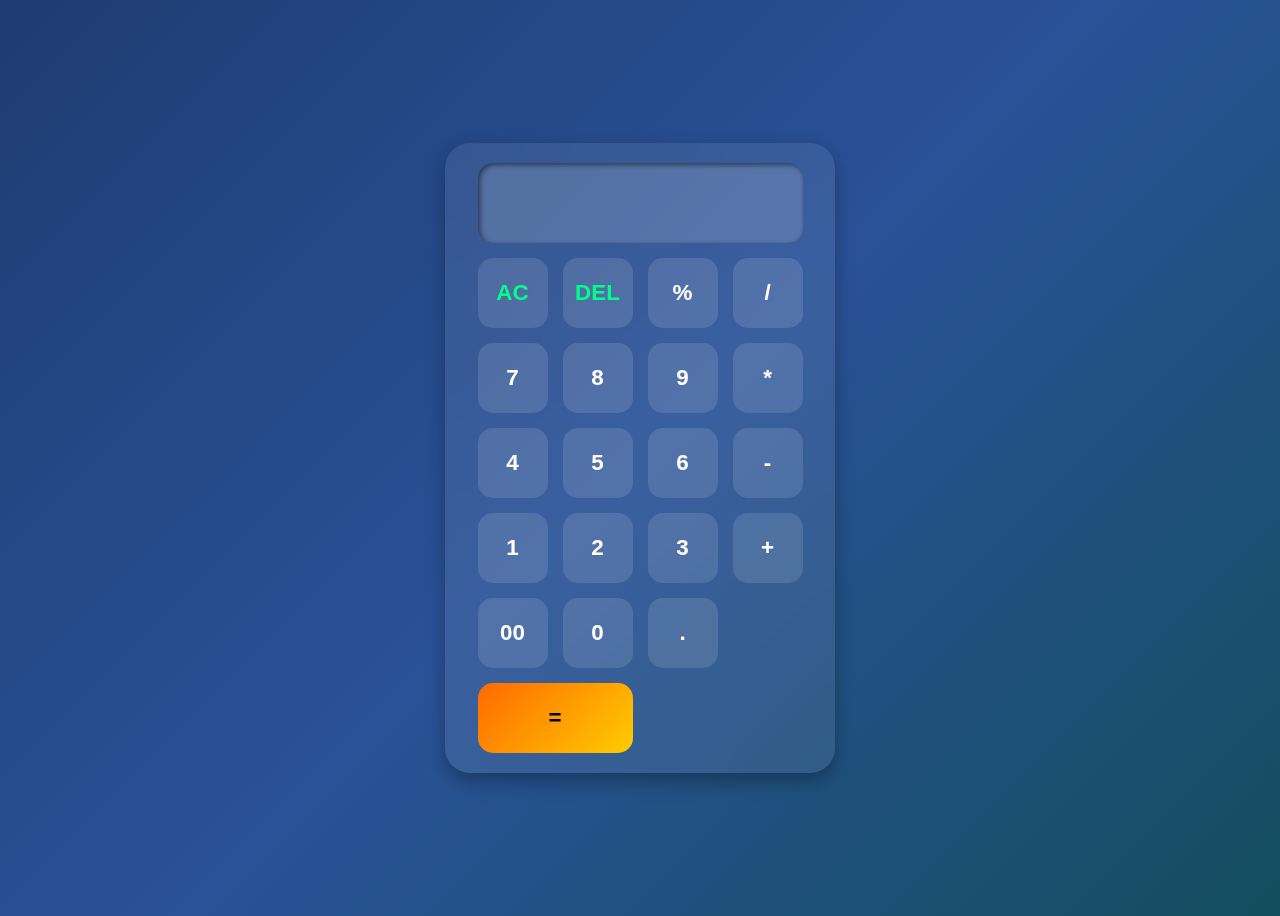
<file: index.html>
<!DOCTYPE html>
<html lang="en">
<head>
    <meta charset="UTF-8">
    <title>Calculator</title>
    <link rel="stylesheet" href="style.css">
</head>
<body>
<div class="calculator">
    <input type="text" id="display" readonly>

    <button class="ac">AC</button>
    <button class="del">DEL</button>
    <button>%</button>
    <button>/</button>

    <button>7</button>
    <button>8</button>
    <button>9</button>
    <button>*</button>

    <button>4</button>
    <button>5</button>
    <button>6</button>
    <button>-</button>

    <button>1</button>
    <button>2</button>
    <button>3</button>
    <button>+</button>

    <button>00</button>
    <button>0</button>
    <button>.</button>
    <button class="equal">=</button>
</div>

<script src="script.js"></script>
</body>
</html>
</file>
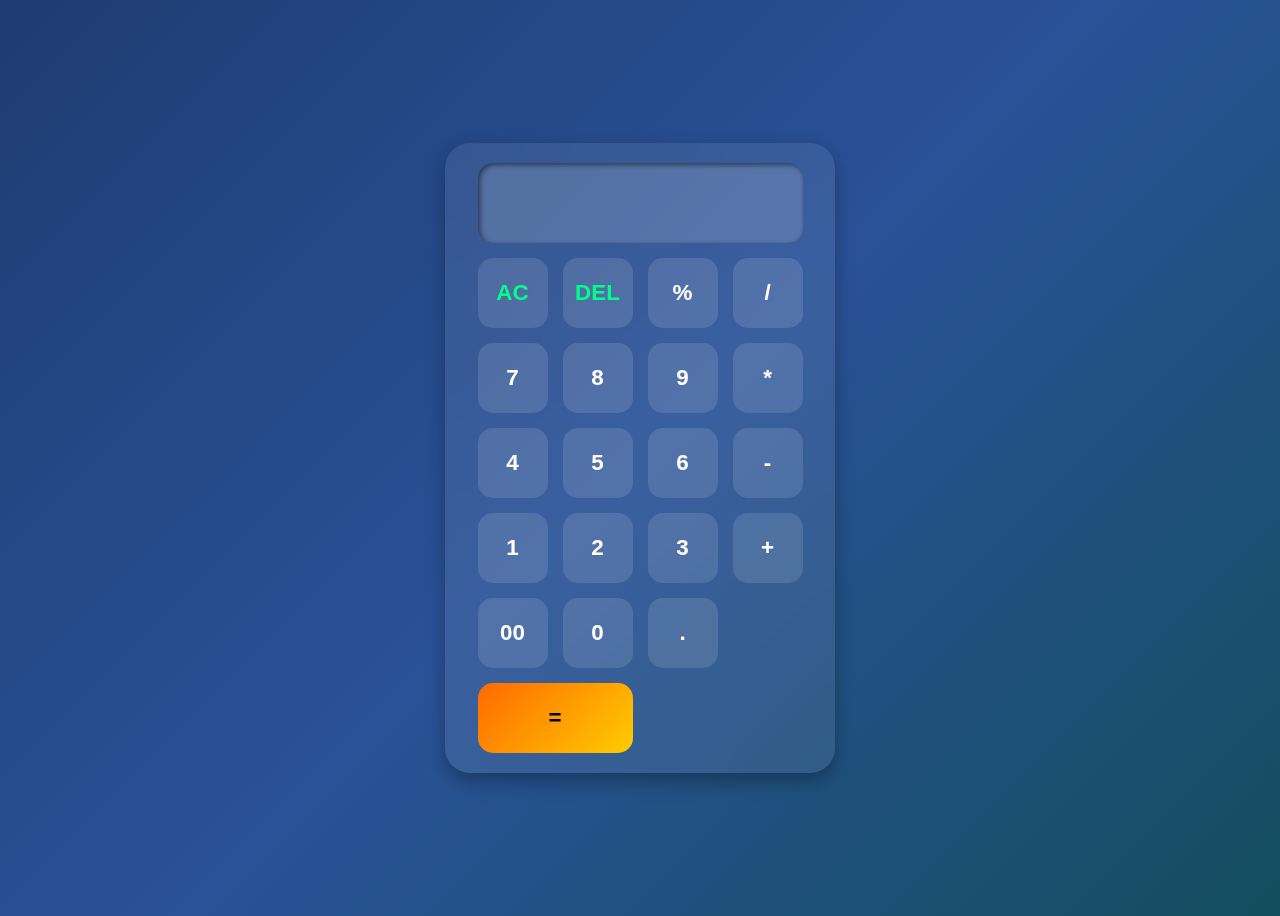
<file: calculator.html>
<!DOCTYPE html>
<html lang="en">
<head>
    <meta charset="UTF-8">
    <title>Calculator</title>
    <link rel="stylesheet" href="calculator.css">
</head>
<body>
<div class="calculator">
    <input type="text" id="display" readonly>

    <button class="ac">AC</button>
    <button class="del">DEL</button>
    <button>%</button>
    <button>/</button>

    <button>7</button>
    <button>8</button>
    <button>9</button>
    <button>*</button>

    <button>4</button>
    <button>5</button>
    <button>6</button>
    <button>-</button>

    <button>1</button>
    <button>2</button>
    <button>3</button>
    <button>+</button>

    <button>00</button>
    <button>0</button>
    <button>.</button>
    <button class="equal">=</button>
</div>

<script src="calculator.js"></script>
</body>
</html>
</file>
<file: style.css>
/* 🌌 Existing Weather App Styles */
body {
    padding: 0;
    margin-down: 0;
    background: #222;

    background: linear-gradient(135deg, #1e3c72, #2a5298, #134e5e);
    overflow: hidden;
    display: flex;
    height: 100vh;
    justify-content: center;
    align-items: center;
}

.card {
    width: 90%;
    max-width: 450px;
    background: linear-gradient(135deg,#00feba,#5b548a);
    text-align: center;
    margin: auto;
    padding: 20px 15px;
    border-radius: 30px;
    box-shadow: 2px 2px 4px slateblue;
}

#btn {
    color: white;
    margin: 20px;
}

.search {
    width: 100%;
    display: flex;
    align-items: center;
    justify-content: space-between;
}

.search input {
    border-radius: 20px;
    margin: 20px;
    outline: 0;
    flex-wrap: nowrap;
    align-items: center;
    justify-content: center;
    height: 20px;
    color: #555;
    border: 1px solid black;
    flex: 1;
    margin-right: 16px;
    font-size: 20px;
    padding: 10px 25px;
}

div h1 {
    color: white;
}
div h2 {
    color: white;
    font-weight: bold;
}
.weather {
    width: 100px;
    margin-top: 120px;
    display: inline;
    justify-content: center;
    text-align: center;
}
.weather h1 {
    font-size: 60px;
    font-weight: 400;
}
.weather h2 {
    font-size: 35px;
    font-weight: 400;
}
.detail {
    display: flex;
    align-items: center;
    justify-content: space-between;
    padding: 0 20px;
    margin-top: 50px;
}
.col {
    display: flex;
    align-items: center;
    text-align: left;
}
.col img {
    width: 40px;
    margin-right: 10px;
}
.col2 {
    text-decoration: ghostwhite;
}
div p {
    color: white;
}
.humidity, .wind {
    font-size: 28px;
    margin-top: -6px;
}

/* 🔢 Calculator Styles */
.calculator {
    width: 350px;
    margin: 50px auto;
    padding: 20px;
    border-radius: 25px;
    background: rgba(255, 255, 255, 0.08);
    backdrop-filter: blur(15px);
    box-shadow: 0 8px 20px rgba(0,0,0,0.3);
    display: grid;
    grid-template-columns: repeat(4, 70px);
    gap: 15px;
    justify-content: center;
}

#display {
    grid-column: span 4;
    height: 60px;
    border-radius: 15px;
    font-size: 2rem;
    padding: 10px;
    text-align: right;
    background: rgba(255, 255, 255, 0.15);
    color: white;
    border: none;
    outline: none;
    box-shadow: inset 2px 2px 5px rgba(0,0,0,0.5);
}

button {
    height: 70px;
    border-radius: 15px;
    font-size: 1.4rem;
    font-weight: bold;
    color: white;
    background: rgba(255, 255, 255, 0.12);
    border: none;
    cursor: pointer;
    transition: all 0.2s ease-in-out;
}

button:hover {
    background: rgba(255, 255, 255, 0.3);
    transform: scale(1.05);
}

button:active {
    transform: scale(0.95);
}

/* Special buttons */
button:nth-child(2), button:nth-child(3) { /* AC, DEL */
    color: #00ff88;
}
button:nth-last-child(1) { /* = button */
    background: linear-gradient(135deg, #ff6a00, #ffcc00);
    color: black;
    grid-column: span 2; /* make = button larger */
}
</file>
<file: calculator.css>
/* 🌌 Existing Weather App Styles */
body {
    padding: 0;
    margin-down: 0;
    background: #222;

    background: linear-gradient(135deg, #1e3c72, #2a5298, #134e5e);
    overflow: hidden;
    display: flex;
    height: 100vh;
    justify-content: center;
    align-items: center;
}

.card {
    width: 90%;
    max-width: 450px;
    background: linear-gradient(135deg,#00feba,#5b548a);
    text-align: center;
    margin: auto;
    padding: 20px 15px;
    border-radius: 30px;
    box-shadow: 2px 2px 4px slateblue;
}

#btn {
    color: white;
    margin: 20px;
}

.search {
    width: 100%;
    display: flex;
    align-items: center;
    justify-content: space-between;
}

.search input {
    border-radius: 20px;
    margin: 20px;
    outline: 0;
    flex-wrap: nowrap;
    align-items: center;
    justify-content: center;
    height: 20px;
    color: #555;
    border: 1px solid black;
    flex: 1;
    margin-right: 16px;
    font-size: 20px;
    padding: 10px 25px;
}

div h1 {
    color: white;
}
div h2 {
    color: white;
    font-weight: bold;
}
.weather {
    width: 100px;
    margin-top: 120px;
    display: inline;
    justify-content: center;
    text-align: center;
}
.weather h1 {
    font-size: 60px;
    font-weight: 400;
}
.weather h2 {
    font-size: 35px;
    font-weight: 400;
}
.detail {
    display: flex;
    align-items: center;
    justify-content: space-between;
    padding: 0 20px;
    margin-top: 50px;
}
.col {
    display: flex;
    align-items: center;
    text-align: left;
}
.col img {
    width: 40px;
    margin-right: 10px;
}
.col2 {
    text-decoration: ghostwhite;
}
div p {
    color: white;
}
.humidity, .wind {
    font-size: 28px;
    margin-top: -6px;
}

/* 🔢 Calculator Styles */
.calculator {
    width: 350px;
    margin: 50px auto;
    padding: 20px;
    border-radius: 25px;
    background: rgba(255, 255, 255, 0.08);
    backdrop-filter: blur(15px);
    box-shadow: 0 8px 20px rgba(0,0,0,0.3);
    display: grid;
    grid-template-columns: repeat(4, 70px);
    gap: 15px;
    justify-content: center;
}

#display {
    grid-column: span 4;
    height: 60px;
    border-radius: 15px;
    font-size: 2rem;
    padding: 10px;
    text-align: right;
    background: rgba(255, 255, 255, 0.15);
    color: white;
    border: none;
    outline: none;
    box-shadow: inset 2px 2px 5px rgba(0,0,0,0.5);
}

button {
    height: 70px;
    border-radius: 15px;
    font-size: 1.4rem;
    font-weight: bold;
    color: white;
    background: rgba(255, 255, 255, 0.12);
    border: none;
    cursor: pointer;
    transition: all 0.2s ease-in-out;
}

button:hover {
    background: rgba(255, 255, 255, 0.3);
    transform: scale(1.05);
}

button:active {
    transform: scale(0.95);
}

/* Special buttons */
button:nth-child(2), button:nth-child(3) { /* AC, DEL */
    color: #00ff88;
}
button:nth-last-child(1) { /* = button */
    background: linear-gradient(135deg, #ff6a00, #ffcc00);
    color: black;
    grid-column: span 2; /* make = button larger */
}
</file>
